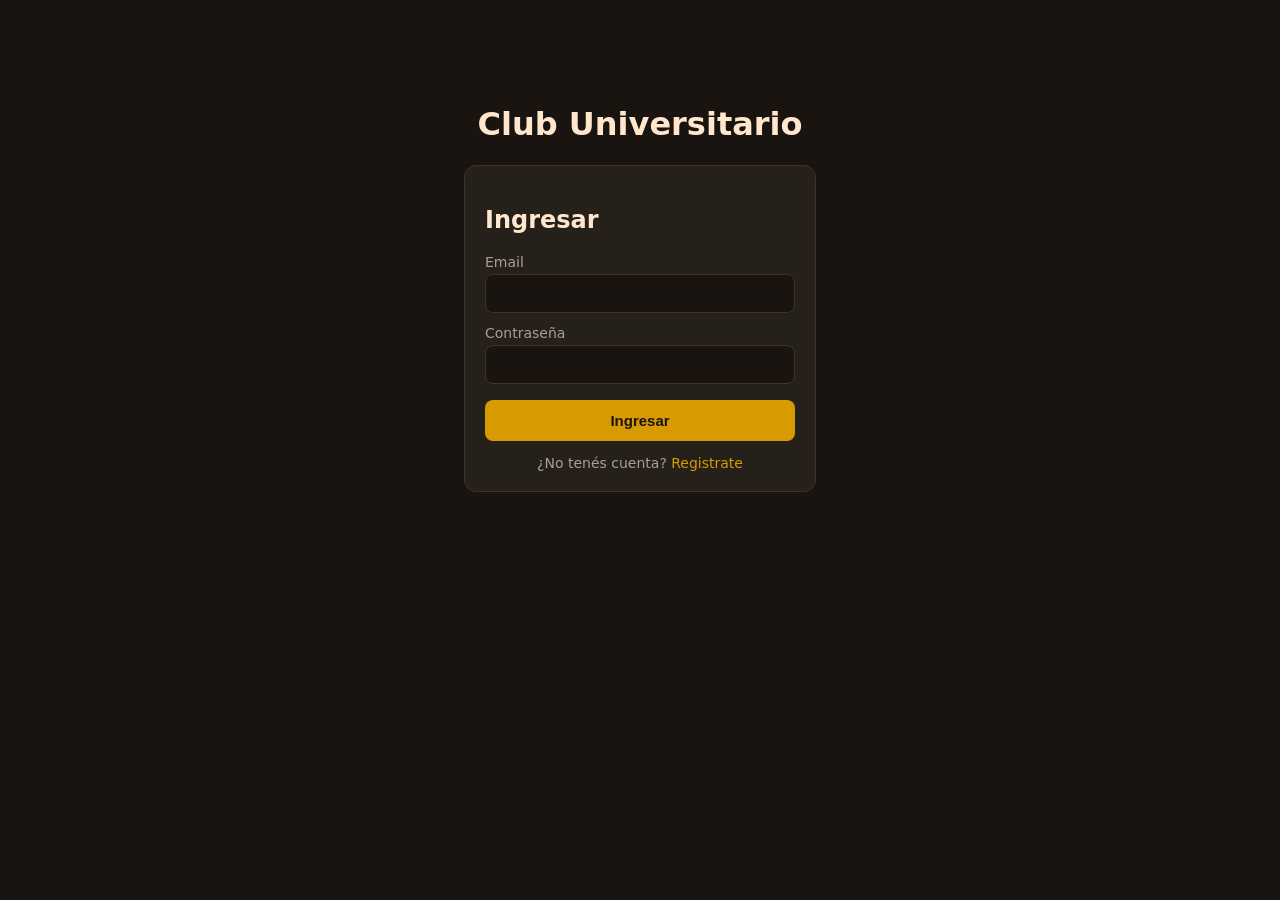
<file: web/index.html>
<!DOCTYPE html>
<html lang="es">
<head>
  <meta charset="UTF-8">
  <title>Club Universitario — Ingresar</title>
  <link rel="stylesheet" href="css/style.css">
</head>
<body>
  <main style="max-width: 400px; margin-top: 60px;">
    <h1 style="text-align:center;">Club Universitario</h1>

    <div class="tarjeta" id="form-login">
      <h2>Ingresar</h2>
      <label>Email</label>
      <input type="email" id="login-email">
      <label>Contraseña</label>
      <input type="password" id="login-password">
      <button class="principal" onclick="hacerLogin()">Ingresar</button>
      <div id="login-mensaje"></div>
      <div class="toggle-form">¿No tenés cuenta? <a onclick="mostrarRegistro()">Registrate</a></div>
    </div>

    <div class="tarjeta" id="form-registro" style="display:none;">
      <h2>Crear cuenta</h2>
      <label>Nombre</label>
      <input type="text" id="reg-nombre">
      <label>Email</label>
      <input type="email" id="reg-email">
      <label>Contraseña</label>
      <input type="password" id="reg-password">
      <button class="principal" onclick="hacerRegistro()">Crear cuenta</button>
      <div id="registro-mensaje"></div>
      <div class="toggle-form">¿Ya tenés cuenta? <a onclick="mostrarLogin()">Ingresá</a></div>
    </div>
  </main>

  <script src="js/api.js"></script>
  <script>
    if (obtenerUsuario()) window.location.href = "eventos.html";

    function mostrarRegistro() {
      document.getElementById("form-login").style.display = "none";
      document.getElementById("form-registro").style.display = "block";
    }
    function mostrarLogin() {
      document.getElementById("form-registro").style.display = "none";
      document.getElementById("form-login").style.display = "block";
    }

    async function hacerLogin() {
      const email = document.getElementById("login-email").value;
      const password = document.getElementById("login-password").value;
      const mensaje = document.getElementById("login-mensaje");
      mensaje.innerHTML = "";
      try {
        const resultado = await llamarApi("login.php", "POST", { email, password });
        guardarSesion(resultado.usuario, resultado.socio);
        window.location.href = "eventos.html";
      } catch (error) {
        mensaje.innerHTML = `<p class="mensaje-error">${error.message}</p>`;
      }
    }

    async function hacerRegistro() {
      const nombre = document.getElementById("reg-nombre").value;
      const email = document.getElementById("reg-email").value;
      const password = document.getElementById("reg-password").value;
      const mensaje = document.getElementById("registro-mensaje");
      mensaje.innerHTML = "";
      try {
        await llamarApi("registro.php", "POST", { nombre, email, password });
        mensaje.innerHTML = `<p class="mensaje-exito">Cuenta creada. Ahora podés ingresar.</p>`;
        setTimeout(mostrarLogin, 1200);
      } catch (error) {
        mensaje.innerHTML = `<p class="mensaje-error">${error.message}</p>`;
      }
    }
  </script>
</body>
</html>
</file>
<file: web/css/style.css>
:root {
  --fondo: #1a1410;
  --tarjeta: #26201a;
  --borde: #3d332a;
  --naranja: #d79b00;
  --naranja-claro: #ffe6cc;
  --texto: #f0ece4;
  --texto-suave: #a89f92;
  --error: #e05c5c;
  --exito: #6fbf73;
}

* { box-sizing: border-box; }

body {
  margin: 0;
  font-family: system-ui, -apple-system, sans-serif;
  background: var(--fondo);
  color: var(--texto);
}

nav {
  display: flex;
  gap: 8px;
  padding: 16px 24px;
  background: var(--tarjeta);
  border-bottom: 1px solid var(--borde);
  align-items: center;
}

nav a, nav button {
  color: var(--texto);
  text-decoration: none;
  background: transparent;
  border: 1px solid var(--borde);
  padding: 8px 14px;
  border-radius: 8px;
  cursor: pointer;
  font-size: 14px;
}

nav a:hover, nav button:hover { border-color: var(--naranja); }

nav .marca {
  font-weight: bold;
  color: var(--naranja);
  margin-right: auto;
  font-size: 18px;
}

main {
  max-width: 720px;
  margin: 0 auto;
  padding: 24px;
}

.tarjeta {
  background: var(--tarjeta);
  border: 1px solid var(--borde);
  border-radius: 12px;
  padding: 20px;
  margin-bottom: 16px;
}

h1, h2 { color: var(--naranja-claro); }

label {
  display: block;
  margin: 12px 0 4px;
  font-size: 14px;
  color: var(--texto-suave);
}

input, select {
  width: 100%;
  padding: 10px;
  border-radius: 8px;
  border: 1px solid var(--borde);
  background: var(--fondo);
  color: var(--texto);
  font-size: 15px;
}

button.principal {
  margin-top: 16px;
  width: 100%;
  padding: 12px;
  border-radius: 8px;
  border: none;
  background: var(--naranja);
  color: #1a1410;
  font-weight: bold;
  font-size: 15px;
  cursor: pointer;
}

button.principal:hover { opacity: 0.9; }

.mensaje-error {
  color: var(--error);
  margin-top: 10px;
  font-size: 14px;
}

.mensaje-exito {
  color: var(--exito);
  margin-top: 10px;
  font-size: 14px;
}

.tipo-entrada {
  display: flex;
  justify-content: space-between;
  align-items: center;
  padding: 10px 0;
  border-top: 1px solid var(--borde);
}

.badge {
  display: inline-block;
  padding: 3px 10px;
  border-radius: 999px;
  font-size: 12px;
  background: var(--borde);
  color: var(--texto-suave);
}

.badge.activa { background: var(--exito); color: #1a1410; }
.badge.usada { background: var(--borde); }

.toggle-form {
  text-align: center;
  margin-top: 14px;
  font-size: 14px;
  color: var(--texto-suave);
}

.toggle-form a { color: var(--naranja); cursor: pointer; }
</file>
